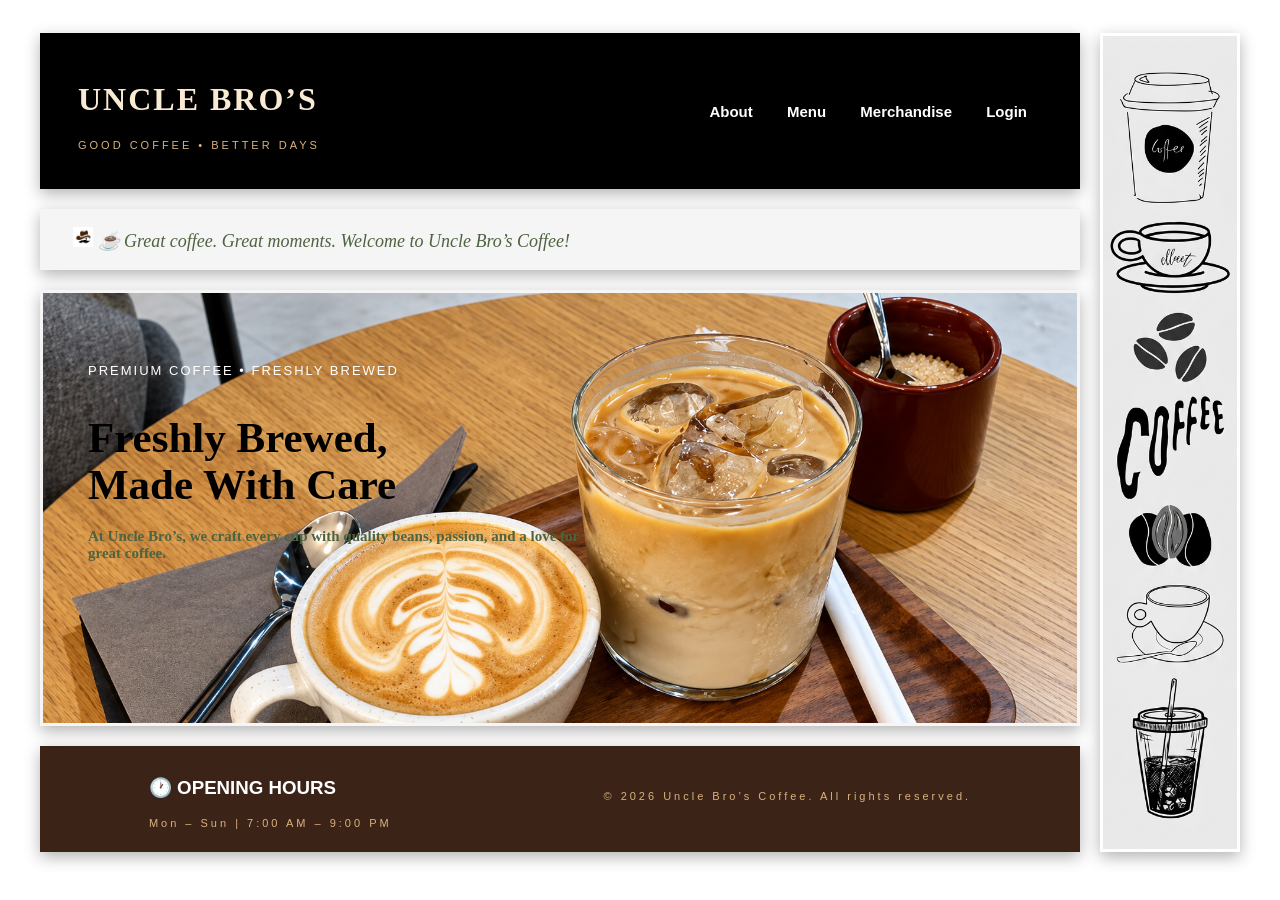
<file: index.html>
<!DOCTYPE html>
<html>
<head>
<title>Uncle Bro's</title>

<link rel="stylesheet" href="style.css">

    <style>
       a  { color:white;
         text-decoration: none;
       }


        body {
            font-family: Georgia, serif;
            background-color: white;
            color: #3b281c;
            padding: 25px;
        }

       
        .container {
            display: grid;
            grid-template-columns: 1fr 140px;
            gap: 20px;
            max-width: 1200px;
            margin: auto;
        }

       
        .main {
            display: flex;
            flex-direction: column;
            gap: 20px;
        }

     
        header {
            height: 110px;
            background-color: black;
            border: 3px solid black;
            color: #f8ead3;
            display: flex;
            align-items: center;
            justify-content: space-between;
            padding: 20px 35px;
            box-shadow: 0 5px 15px rgba(0, 0, 0, 0.3);
        }

        .logo h1 {
            font-size: 32px;
            letter-spacing: 2px;
        }

        .logo p {
            font-family: Arial, sans-serif;
            font-size: 11px;
            letter-spacing: 3px;
            margin-top: 5px;
            color: #d9b27c;
        }

        nav {
            color: white;
            text-decoration: none;
            margin-left: 25px;
            font-family: Arial, sans-serif;
            font-size: 15px;
        }

      nav a {
        text-decoration: none;
        color: white;
        padding: 10px 15px;
        transition: 0.3s;
        }

        nav :hover {
             color: black;
        background-color: white;
        border-radius: 5px;
        }   
       
        article {
            height: 55px;
            border: 3px solid whitesmoke;
            background-color: whitesmoke;
            display: flex;
            align-items: center;
            padding-left: 30px;
            font-size: 18px;
            font-style: italic;
            color: #4e6340;
             box-shadow: 0 5px 15px rgba(0, 0, 0, 0.3);
        }

       
        .hero {
            height: 430px;
            border: 3px solid whitesmoke;
            background-color:whitesmoke;
            position: relative;
            overflow: hidden;   
            background-image: url("coffee.png");
            background-size: cover;
            background-position: top;
            box-shadow: 0 5px 15px rgba(0, 0, 0, 0.3);
        }

        .hero-content {
            width: 50%;
            color: black;
            padding: 70px 45px;
        }

        .small-title {
            font-family: Arial, sans-serif;
            font-size: 13px;
            letter-spacing: 2px;
            color: white;
            margin-bottom: 20px;
        }

        .hero h2 {
            font-size: 43px;
            line-height: 1.1;
            margin-bottom: 20px;
        }

        .hero h4 {
            font-size: 15px;
            line-height: 1.1;
            margin-bottom: 20px;
            color:#4e6340;
        }

        
        footer {
            height: 100px;
            border: 3px solid #3b2417;
            background-color: #3b2417;
            color: white;
            display: flex;
            align-items: center;
            justify-content: space-around;
            font-family: Arial, sans-serif;
            box-shadow: 0 5px 15px rgba(0, 0, 0, 0.3);
        }

       .footer h1 {
            font-size: 32px;
            letter-spacing: 2px;
        }

        .footer p {
            font-family: Arial, sans-serif;
            font-size: 11px;
            letter-spacing: 3px;
            margin-top: 5px;
            color: #d9b27c;
        }

      
        aside {
            border: 3px solid white;
            background-color: white;
            padding: 20px;
            font-family:Impact, Haettenschweiler, 'Arial Narrow Bold', sans-serif;
            font-size: 20px;
            background-image: url("banner.jpg");
            background-size: cover;
            background-position: top;
            box-shadow: 0 5px 15px rgba(0, 0, 0, 0.3);  
        }

        .aside h2 {
            font-size: 20px;
            margin-bottom: 25px;
            text-align: center;
        }
        
        




    </style>
</head>

<body> 

    <div class="container">

       
        <main class="main">

         
            <header>
                <div class="logo">
                    <h1>UNCLE BRO’S</h1>
                    <p>GOOD COFFEE • BETTER DAYS</p>
                </div>

                <nav>
                    <b><a href="about.html">About</a>
                    <a href="menu.html">Menu</a>
                    <a href="merchandise.html">Merchandise</a>
                    <a href="login.html">Login</a></b>
                </nav>
            </header>

        
            <article><section class="article">
               <img src="logo.jpg" width="20" height="20"> ☕ Great coffee. Great moments. Welcome to Uncle Bro’s Coffee! 
            </section></article>

           
            <section class="hero">
                <div class="hero-content">

                    <div class="small-title">
                        PREMIUM COFFEE • FRESHLY BREWED
                    </div>

                    <h2>
                        Freshly Brewed,<br>
                        Made With Care
                    </h2>

                    <h4>
                        At Uncle Bro’s, we craft every cup with
                        quality beans, passion, and a love for
                        great coffee.
                    </h4>
                   


                </div>
            </section>

        
            <footer>

                 <div class="footer">
                    <h3>🕐 OPENING HOURS</h3>
                    <p>Mon – Sun | 7:00 AM – 9:00 PM</p>
                </div>

                <div class="footer">
                    <p>© 2026 Uncle Bro’s Coffee. All rights reserved.</p>
                </div>

           </footer>

        </main>


        <aside></aside>


    </div>

</body>
</html>
</file>
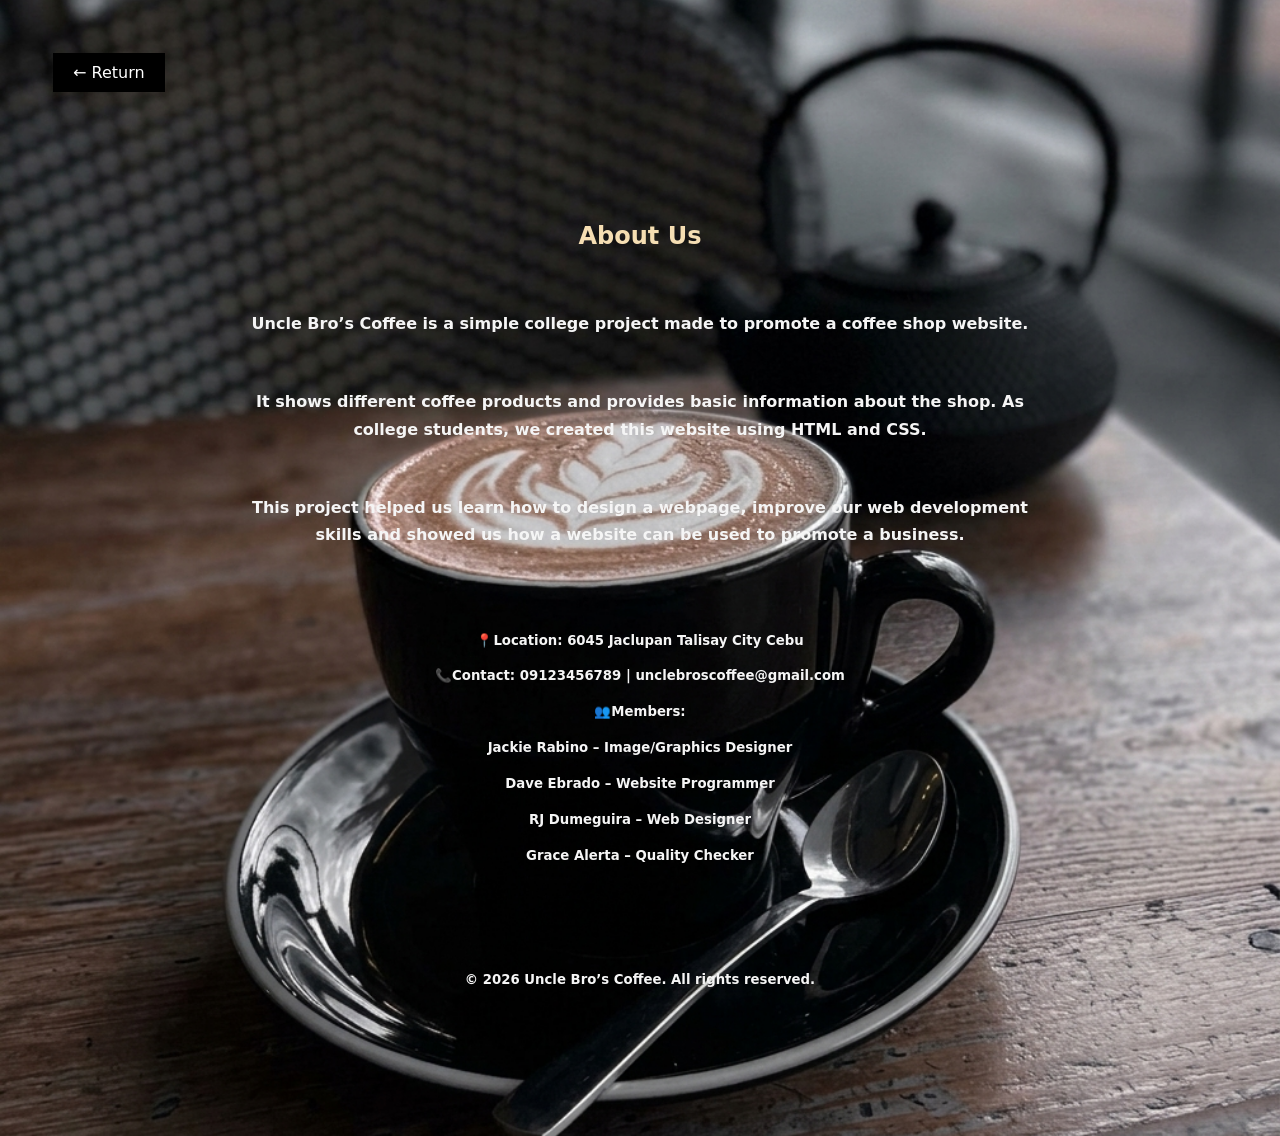
<file: about.html>
<!DOCTYPE html>
<html>
    <head>
<title> Uncle Bros</title>

<link rel="stylesheet" href="style.css">
</head>
    <style>

        body {
            font-family: system-ui, -apple-system, BlinkMacSystemFont, 'Segoe UI', Roboto, Oxygen, Ubuntu, Cantarell, 'Open Sans', 'Helvetica Neue', sans-serif;
            background-color: white;
            color: wheat;
             background-color: black;
            background-image: url("background.jpg");
            background-size: cover;
            background-position: center;
        }

        

        .about {
            max-width: 800px;
            margin: 50px auto;
            padding: 40px;
            border-radius: 12px;
            text-align: center;
        }

        .about h2 {
            margin-bottom: 20px;
        }

        .about p {
            line-height: 1.7;
            color: whitesmoke;
        }

        .back-button {
    display: inline-block;
    padding: 10px 20px;
    background-color: black;
    color: white;
    text-decoration: none;
    margin: 20px;
}

.back-button:hover {
    background-color: black;
    transform: scale(1.10);
     
}

    </style>
</head>

<body>

      <a href="index.html" class="back-button">← Return</a>

   
    <section class="about">
        <h2>About Us</h2>
        <br>

        <h4><p>
            Uncle Bro’s Coffee is a simple college project made to promote a coffee shop website.
        </p>
        <br>
        <p>It shows different coffee products and provides basic information about the shop.
        As college students, we created this website using HTML and CSS.</p>
        <br>

        <p>
            This project helped us learn how to design a webpage, improve our web development 
            skills and showed us how a website can be used to promote a business.
        </p></h4>
        <br>
        <br>   
<h5><p>📍Location: 6045 Jaclupan Talisay City Cebu </p>
<p>📞Contact: 09123456789 | unclebroscoffee@gmail.com </p>
<p>👥Members:

    <p>Jackie Rabino – Image/Graphics Designer </p>
    <p>Dave Ebrado – Website Programmer </p> 
    <p>RJ Dumeguira – Web Designer </p> 
    <p>Grace Alerta – Quality Checker </p>
    <br>
    <br>
    <br>
    <br>
    <br>
         <p>© 2026 Uncle Bro’s Coffee. All rights reserved.</p></h5>
    </section>

   
</body>
</html>
</file>
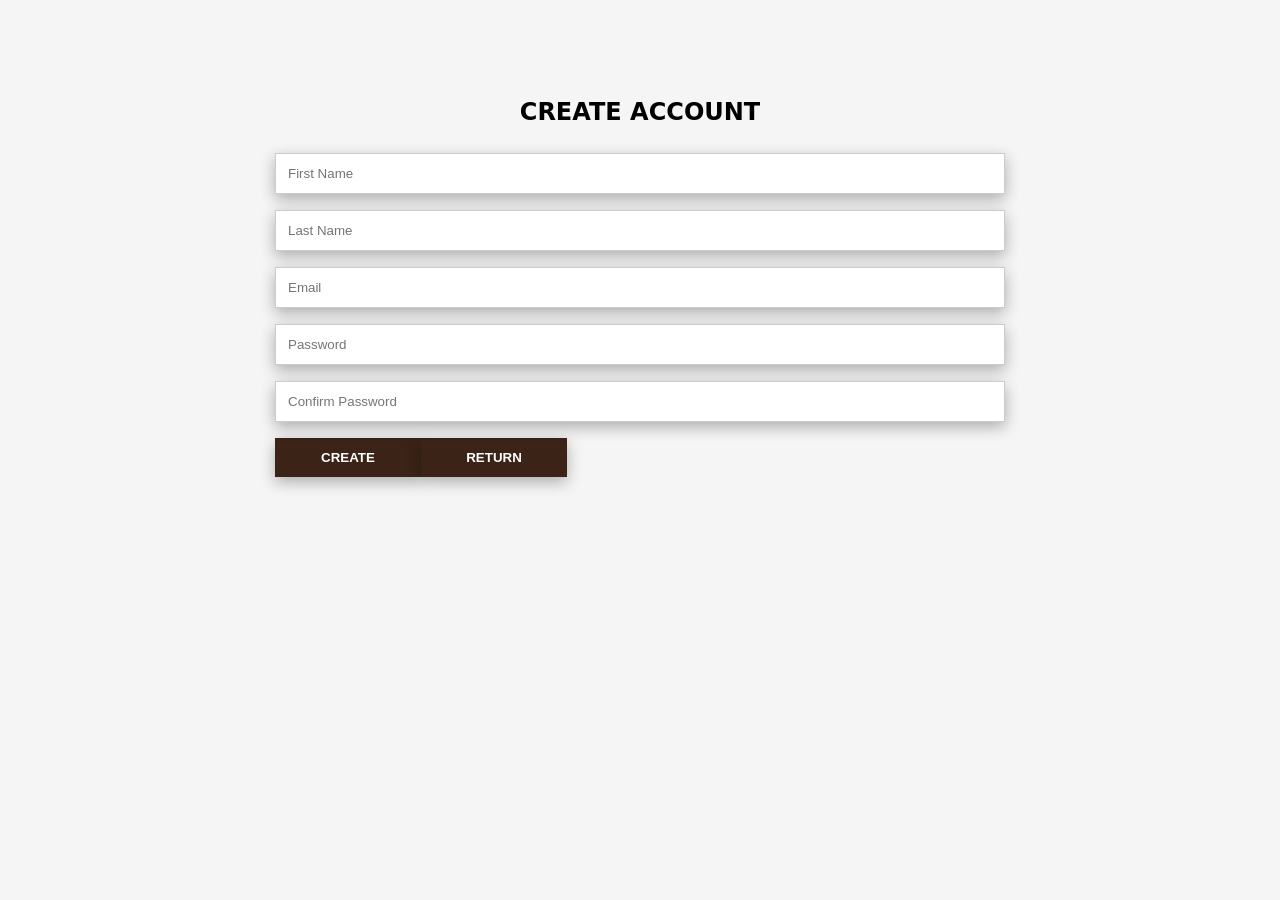
<file: account.html>
<!DOCTYPE html>
<html>
<head>
    <title>Uncle Bro's</title>
    <link rel="stylesheet" href="style.css">

    <style>
        * {
            margin: 0;
            padding: 0;
            box-sizing: border-box;
        }

        body {
            font-family: system-ui, -apple-system, BlinkMacSystemFont, 'Segoe UI', Roboto, Oxygen, Ubuntu, Cantarell, 'Open Sans', 'Helvetica Neue', sans-serif;
            background-color: rgb(73, 73, 73);
            display: flex;
            justify-content: center;
            align-items: center;
             background-color: whitesmoke;
        }

        .login-box {
            width: 800px;
            padding: 35px;
            background-color: whitesmoke;
            color: black;
            text-align: center;
        }

        .login-box h1 {
            margin-bottom: 10px;
            color: black;
        }

      
        input {
            width: 100%;
            padding: 12px;
            margin: 8px 0;
            border: 1px solid #ccc;
            box-shadow: 0 5px 15px rgba(0, 0, 0, 0.3);
        }

        button {
            width: 20%;
            padding: 12px;
            margin-top: 15px;
            background: #3b2417;
            color: white;
            margin: 8px 0;   
            border: none;
            cursor: pointer;
            float: left;
            box-shadow: 0 5px 15px rgba(0, 0, 0, 0.3);
        }


        .button-area span {
    color: #102e45;
    font-size: 14px;
}

        button:hover {
            background: #3b2417;
            transform: scale(1.10);
            
        }
    </style>
</head>

<body>

    <div class="login-box">
         <br>
        <br>
        <h2>CREATE ACCOUNT</h2>
        <br>

        <input type="text" placeholder="First Name">
        <input type="text" placeholder="Last Name">
        <input type="text" placeholder="Email">
        <input type="password" placeholder="Password">
         <input type="password" placeholder="Confirm Password">


        <a href="index.html"><button><b>CREATE</b></button></a>
        <a href="login.html"><button><b>RETURN</b></button></a> 
    </div> 
     

</body>
</html>
</file>
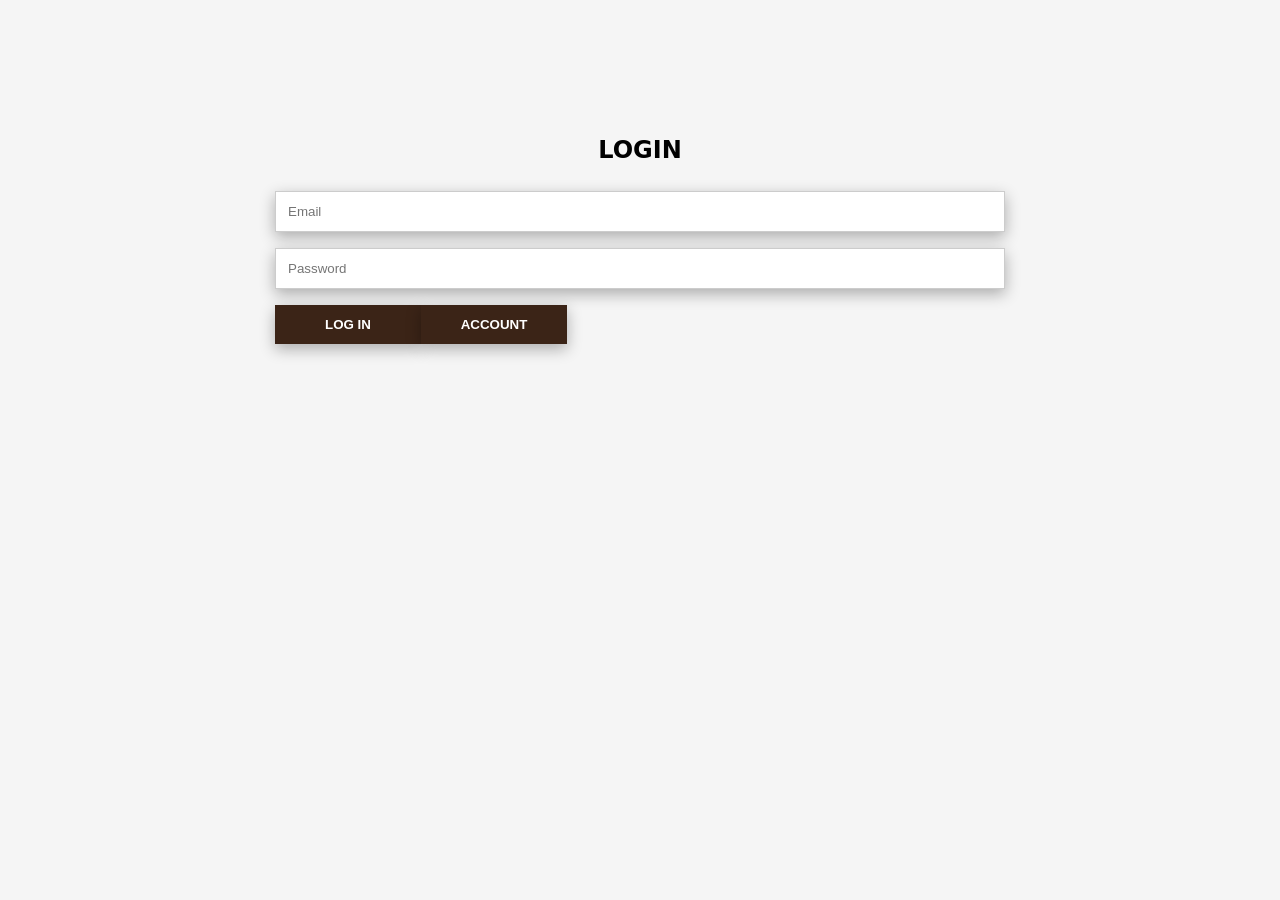
<file: login.html>
<!DOCTYPE html>
<html>
<head>
    <title>Uncle Bro's Coffee</title>
    <link rel="stylesheet" href="style.css">

    <style>
        * {
            margin: 0;
            padding: 0;
            box-sizing: border-box;
        }

        body {

            font-family: system-ui, -apple-system, BlinkMacSystemFont, 'Segoe UI', Roboto, Oxygen, Ubuntu, Cantarell, 'Open Sans', 'Helvetica Neue', sans-serif;
            background-color: rgb(73, 73, 73);
            display: flex;
            justify-content: center;
            align-items: center;
             background-color: whitesmoke;
        }

        .login-box {
            width: 800px;
            padding: 35px;
            background-color: whitesmoke;
            color: black;
            text-align: center;
        }

        .login-box h1 {
            margin-bottom: 10px;
            color: black;
        }

      
        input {
            width: 100%;
            padding: 12px;
            margin: 8px 0;
            border: 1px solid #ccc;
            box-shadow: 0 5px 15px rgba(0, 0, 0, 0.3);
        }

        button {
            width: 20%;
            padding: 12px;
            margin-top: 15px;
            background: #3b2417;
            color: white;
            margin: 8px 0;      
            border: none;
            cursor: pointer;
            float: left;
            box-shadow: 0 5px 15px rgba(0, 0, 0, 0.3);
        }


        button:hover {
            background: #3b2417;
            transform: scale(1.10);
            
        }

        

        
        
    </style>
</head>


<body> 

    <div class="login-box">
        <br>
        <br>
        <br>
        <br>
        <h2>LOGIN</h2>
        <br>
       <input type="text" placeholder="Email">   
<input type="password" id="password" placeholder="Password" required>
<button onclick="login()"><b>LOG IN</b></button>
<button><a href="account.html"><b>ACCOUNT</b></a></button>

<script>
function login() {
    let password = document.getElementById("password").value;

    if (password === "") {
        alert("Please enter your password.");
        return;
    }

    if (password === "12345") {
        window.location.href = "index.html";
    } else {
        alert("Incorrect password.");
    }
}
</script>
</body>
</html>
</file>
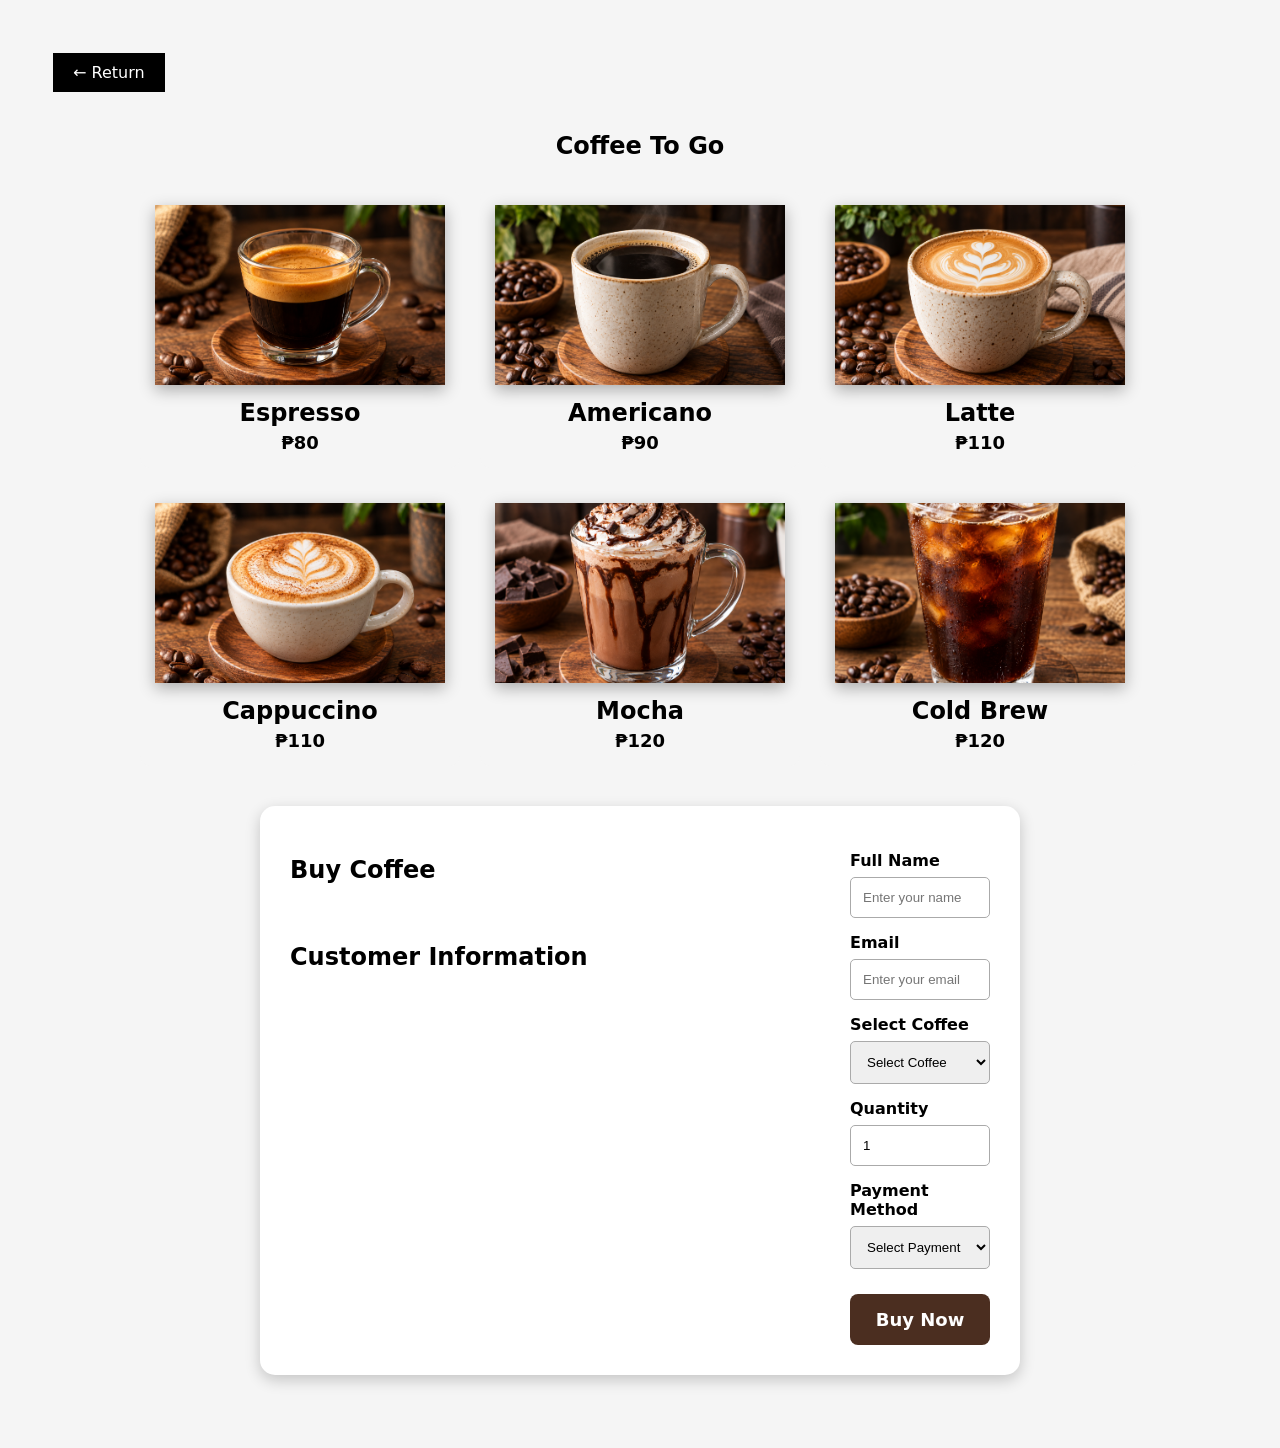
<file: menu.html>
<!DOCTYPE html>
<html>
<head>
   
    <title>Uncle Bro's</title>

    <link rel="stylesheet" href="style.css">
</head>

    <style>
        
        body {
            font-family: system-ui, -apple-system, BlinkMacSystemFont, 'Segoe UI', Roboto, Oxygen, Ubuntu, Cantarell, 'Open Sans', 'Helvetica Neue', sans-serif;
            background-color: whitesmoke;
            color: black;
            
        }


        .menu {
            width: 90%;
            max-width: 1000px;
            margin: 30px auto;
            display: grid;
            grid-template-columns: repeat(3, 1fr);
            gap: 20px;
        }

        .coffee {
            background-color: whitesmoke;
            padding: 15px;
            text-align: center;
            border-radius: 10px;
           
        }

        .coffee img {
            width: 100%;
            height: 180px;
            object-fit: cover;
            box-shadow: 0 5px 15px rgba(0, 0, 0, 0.3);
           
        }

        .coffee h2 {
            margin: 10px 0 5px;
        }

        

        .price {
            font-weight: bold;
            font-size: 18px;
        }



    .coffee button {
    margin-top: 12px;
    padding: 10px 25px;
    background-color: #3b281c;
    color: white;
    border: none;
    cursor: pointer;
     box-shadow: 0 5px 15px rgba(0, 0, 0, 0.3);
}

.coffee button:hover {
    background-color: #3b281c;
    color: black;
    transform: scale(1.10);
}

.back-button {
    display: inline-block;
    padding: 10px 20px;
    background-color: black;
    color: white;
    text-decoration: none;
    margin: 20px;
}

.back-button:hover {
    background-color: black;
    transform: scale(1.10);
     
}

 .container {
            width: 80%;
            max-width: 700px;
            margin: 40px auto;
            background-color: white;
            padding: 30px;
            border-radius: 15px;
            box-shadow: 0 5px 15px rgba(0,0,0,0.2);
        }

          label {
            display: block;
            margin-top: 15px;
            font-weight: bold;
        }

    label {
            display: block;
            margin-top: 15px;
            font-weight: bold;
        }

        input,
        select {
            width: 100%;
            padding: 12px;
            margin-top: 7px;
            box-sizing: border-box;
            border: 1px solid #aaa;
            border-radius: 5px;
        }

        .buy-button {
            display: block;
            text-align: center;
            background-color: #4b2e20;
            color: white;
            text-decoration: none;
            padding: 15px;
            margin-top: 25px;
            border-radius: 8px;
            font-size: 18px;
            font-weight: bold;
        }

        .buy-button:hover {
            background-color: #2b1a12;
        }


    </style>
</head>

<body>

         <a href="index.html" class="back-button">← Return</a>

         <center><h2>Coffee To Go</h2></center>

    <div class="menu">

        <div class="coffee">
            <img src="Espresso.png" alt="Espresso">
            <h2>Espresso</h2>
            <div class="price">₱80</div>
            </a>
        </div>

        <div class="coffee">
            <img src="Americano.png" alt="Americano">
            <h2>Americano</h2>
            <div class="price">₱90</div>
            </a>

        </div>

        <div class="coffee">
            <img src="Caffe Latte.png" alt="Latte">
            <h2>Latte</h2>
            <div class="price">₱110</div>
            </a>
        </div>

        <div class="coffee">
            <img src="Cappuccino.png" alt="Cappuccino">
            <h2>Cappuccino</h2>
            <div class="price">₱110</div>
            </a>
        </div>

        <div class="coffee">
            <img src="Mocha.png" alt="Mocha">
            <h2>Mocha</h2>
            <div class="price">₱120</div>
            </a>
        </div>

        <div class="coffee">
            <img src="Cold Brew.png" alt="Cold Brew">
            <h2>Cold Brew</h2>
            <div class="price">₱120</div>
            </a>
        </div>

    </div>

 <div class="container">

        <div class="product">


            <h2>Buy Coffee</h2>
            <br>

            <p>
                 <h2>Customer Information</h2>

            </p>


        </div>

       
        <form>

            <label>Full Name</label>
            <input type="text" placeholder="Enter your name">

            <label>Email</label>
            <input type="email" placeholder="Enter your email">

            <label>Select Coffee</label>
            <select>
                <option>Select Coffee</option>
                <option>Espresso</option>
                <option>Americano</option>
                <option>Latte</option>
                <option>Cappuccino</option>
                <option>Mocha</option>
                <option>Cold Brew</option>
            </select>

            <label>Quantity</label>
            <input type="number" min="1" value="1">

            <label>Payment Method</label>
            <select>
                <option>Select Payment Method</option>
                <option>Cash on Delivery</option>
                <option>GCash</option>
                <option>Bank Transfer</option>
            </select>

            <a href="" class="buy-button">
                Buy Now
            </a>

        </form>

    </div>

   

</body>
</html>
</file>
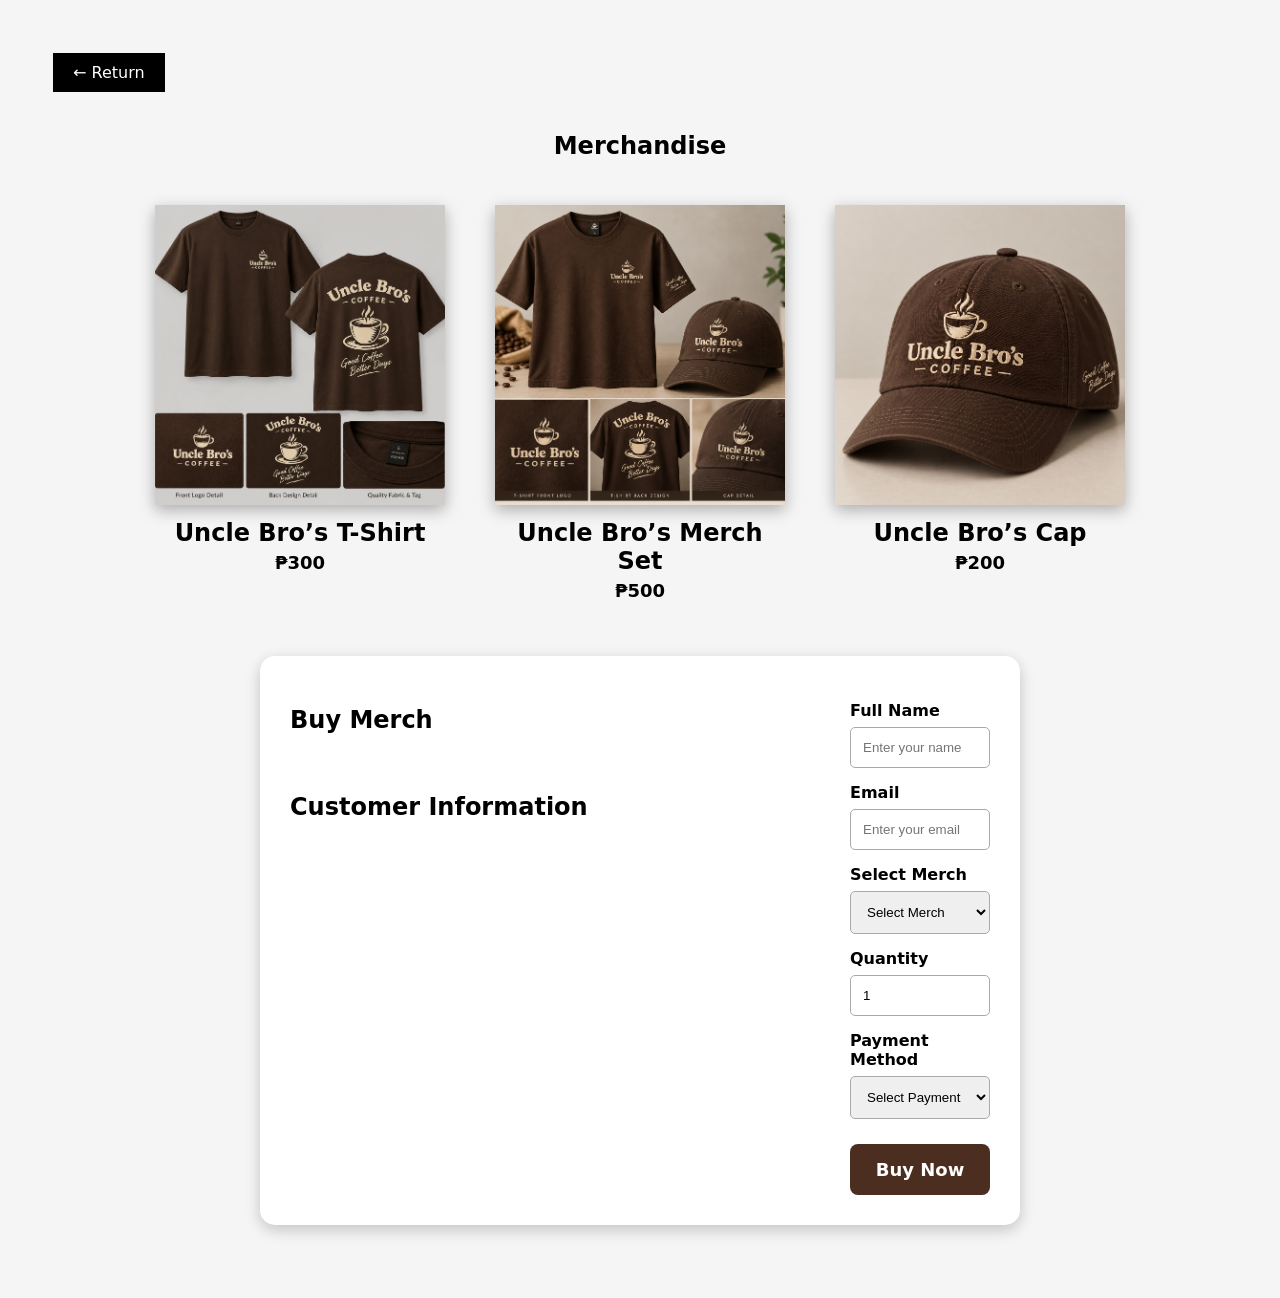
<file: merchandise.html>
<!DOCTYPE html>
<html>
<head>
   
    <title>Coffee Menu</title>

    <link rel="stylesheet" href="style.css">
</head>

    <style>
        
        body {
            font-family: system-ui, -apple-system, BlinkMacSystemFont, 'Segoe UI', Roboto, Oxygen, Ubuntu, Cantarell, 'Open Sans', 'Helvetica Neue', sans-serif;
            background-color: whitesmoke;
            color: black;
            
        }


        .menu {
            width: 90%;
            max-width: 1000px;
            margin: 30px auto;
            display: grid;
            grid-template-columns: repeat(3, 1fr);
            gap: 20px;
        }

        .coffee {
            background-color: whitesmoke;
            padding: 15px;
            text-align: center;
        }

        .coffee img {
            width: 100%;
            height: 300px;
            object-fit: cover;
            box-shadow: 0 5px 15px rgba(0, 0, 0, 0.3);
           
        }

        .coffee h2 {
            margin: 10px 0 5px;
        }

        

        .price {
            font-weight: bold;
            font-size: 18px;
        }



    .coffee button {
    margin-top: 12px;
    padding: 10px 25px;
    background-color: #3b281c;
    color: white;
    border: none;
    cursor: pointer;
     box-shadow: 0 5px 15px rgba(0, 0, 0, 0.3);
}

.coffee button:hover {
    background-color: #3b281c;
    color: black;
    transform: scale(1.10);
}

.back-button {
    display: inline-block;
    padding: 10px 20px;
    background-color: black;
    color: white;
    text-decoration: none;
    margin: 20px;
}

.back-button:hover {
    background-color: black;
    transform: scale(1.10);
     
}

.container {
            width: 80%;
            max-width: 700px;
            margin: 40px auto;
            background-color: white;
            padding: 30px;
            border-radius: 15px;
            box-shadow: 0 5px 15px rgba(0,0,0,0.2);
        }

          label {
            display: block;
            margin-top: 15px;
            font-weight: bold;
        }

    label {
            display: block;
            margin-top: 15px;
            font-weight: bold;
        }

        input,
        select {
            width: 100%;
            padding: 12px;
            margin-top: 7px;
            box-sizing: border-box;
            border: 1px solid #aaa;
            border-radius: 5px;
        }

        .buy-button {
            display: block;
            text-align: center;
            background-color: #4b2e20;
            color: white;
            text-decoration: none;
            padding: 15px;
            margin-top: 25px;
            border-radius: 8px;
            font-size: 18px;
            font-weight: bold;
        }

        .buy-button:hover {
            background-color: #2b1a12;
        }


    </style>
</head>

<body>


         <a href="index.html" class="back-button">← Return</a>

         <center><h2>Merchandise</h2></center>

    <div class="menu">

        <div class="coffee">
            <img src="tshirt.png" alt="Espresso">
            <h2>Uncle Bro’s T-Shirt</h2>
            <div class="price">₱300</div>
            </a>
        </div>

        <div class="coffee">
            <img src="set.png" alt="Americano">
            <h2>Uncle Bro’s Merch Set</h2>
            <div class="price">₱500</div>
            </a>

        </div>

        <div class="coffee">
            <img src="cap.png" alt="Latte">
            <h2>Uncle Bro’s Cap</h2>
            <div class="price">₱200</div>
            </a>
        </div>

    </div>

<div class="container">

        <div class="product">


            <h2>Buy Merch</h2>
            <br>

            <p>
                 <h2>Customer Information</h2>

            </p>


        </div>

       
        <form>

            <label>Full Name</label>
            <input type="text" placeholder="Enter your name">

            <label>Email</label>
            <input type="email" placeholder="Enter your email">

            <label>Select Merch</label>
            <select>
                <option>Select Merch</option>
                <option>T-shrit</option>
                <option>Merch Set</option>
                <option>Cap</option>
            </select>

            <label>Quantity</label>
            <input type="number" min="1" value="1">

            <label>Payment Method</label>
            <select>
                <option>Select Payment Method</option>
                <option>Cash on Delivery</option>
                <option>GCash</option>
                <option>Bank Transfer</option>
            </select>

            <a href="" class="buy-button">
                Buy Now
            </a>

        </form>

    </div>


</body>
</html>
</file>
<file: style.css>
a  { color:white;
         text-decoration: none;
       }


        body {
            font-family: Georgia, serif;
            background-color: white;
            color: #3b281c;
            padding: 25px;
        }

       
        .container {
            display: grid;
            grid-template-columns: 1fr 140px;
            gap: 20px;
            max-width: 1200px;
            margin: auto;
        }

       
        .main {
            display: flex;
            flex-direction: column;
            gap: 20px;
        }

     
        header {
            height: 110px;
            background-color: black;
            border: 3px solid black;
            color: #f8ead3;
            display: flex;
            align-items: center;
            justify-content: space-between;
            padding: 20px 35px;
            box-shadow: 0 5px 15px rgba(0, 0, 0, 0.3);
        }

        .logo h1 {
            font-size: 32px;
            letter-spacing: 2px;
        }

        .logo p {
            font-family: Arial, sans-serif;
            font-size: 11px;
            letter-spacing: 3px;
            margin-top: 5px;
            color: #d9b27c;
        }

        nav {
            color: white;
            text-decoration: none;
            margin-left: 25px;
            font-family: Arial, sans-serif;
            font-size: 15px;
        }

      nav a {
        text-decoration: none;
        color: white;
        padding: 10px 15px;
        transition: 0.3s;
        }

        nav :hover {
             color: black;
        background-color: white;
        border-radius: 5px;
        }   
       
        article {
            height: 55px;
            border: 3px solid whitesmoke;
            background-color: whitesmoke;
            display: flex;
            align-items: center;
            padding-left: 30px;
            font-size: 18px;
            font-style: italic;
            color: #4e6340;
             box-shadow: 0 5px 15px rgba(0, 0, 0, 0.3);
        }

       
        .hero {
            height: 430px;
            border: 3px solid whitesmoke;
            background-color:whitesmoke;
            position: relative;
            overflow: hidden;   
            background-image: url("coffee.png");
            background-size: cover;
            background-position: top;
            box-shadow: 0 5px 15px rgba(0, 0, 0, 0.3);
        }

        .hero-content {
            width: 50%;
            color: black;
            padding: 70px 45px;
        }

        .small-title {
            font-family: Arial, sans-serif;
            font-size: 13px;
            letter-spacing: 2px;
            color: white;
            margin-bottom: 20px;
        }

        .hero h2 {
            font-size: 43px;
            line-height: 1.1;
            margin-bottom: 20px;
        }

        .hero h4 {
            font-size: 15px;
            line-height: 1.1;
            margin-bottom: 20px;
            color:#4e6340;
        }

        
        footer {
            height: 100px;
            border: 3px solid #3b2417;
            background-color: #3b2417;
            color: white;
            display: flex;
            align-items: center;
            justify-content: space-around;
            font-family: Arial, sans-serif;
            box-shadow: 0 5px 15px rgba(0, 0, 0, 0.3);
        }

       .footer h1 {
            font-size: 32px;
            letter-spacing: 2px;
        }

        .footer p {
            font-family: Arial, sans-serif;
            font-size: 11px;
            letter-spacing: 3px;
            margin-top: 5px;
            color: #d9b27c;
        }

      
        aside {
            border: 3px solid white;
            background-color: white;
            padding: 20px;
            font-family:Impact, Haettenschweiler, 'Arial Narrow Bold', sans-serif;
            font-size: 20px;
            background-image: url("banner.jpg");
            background-size: cover;
            background-position: top;
            box-shadow: 0 5px 15px rgba(0, 0, 0, 0.3);  
        }

        .aside h2 {
            font-size: 20px;
            margin-bottom: 25px;
            text-align: center;
        }
</file>
